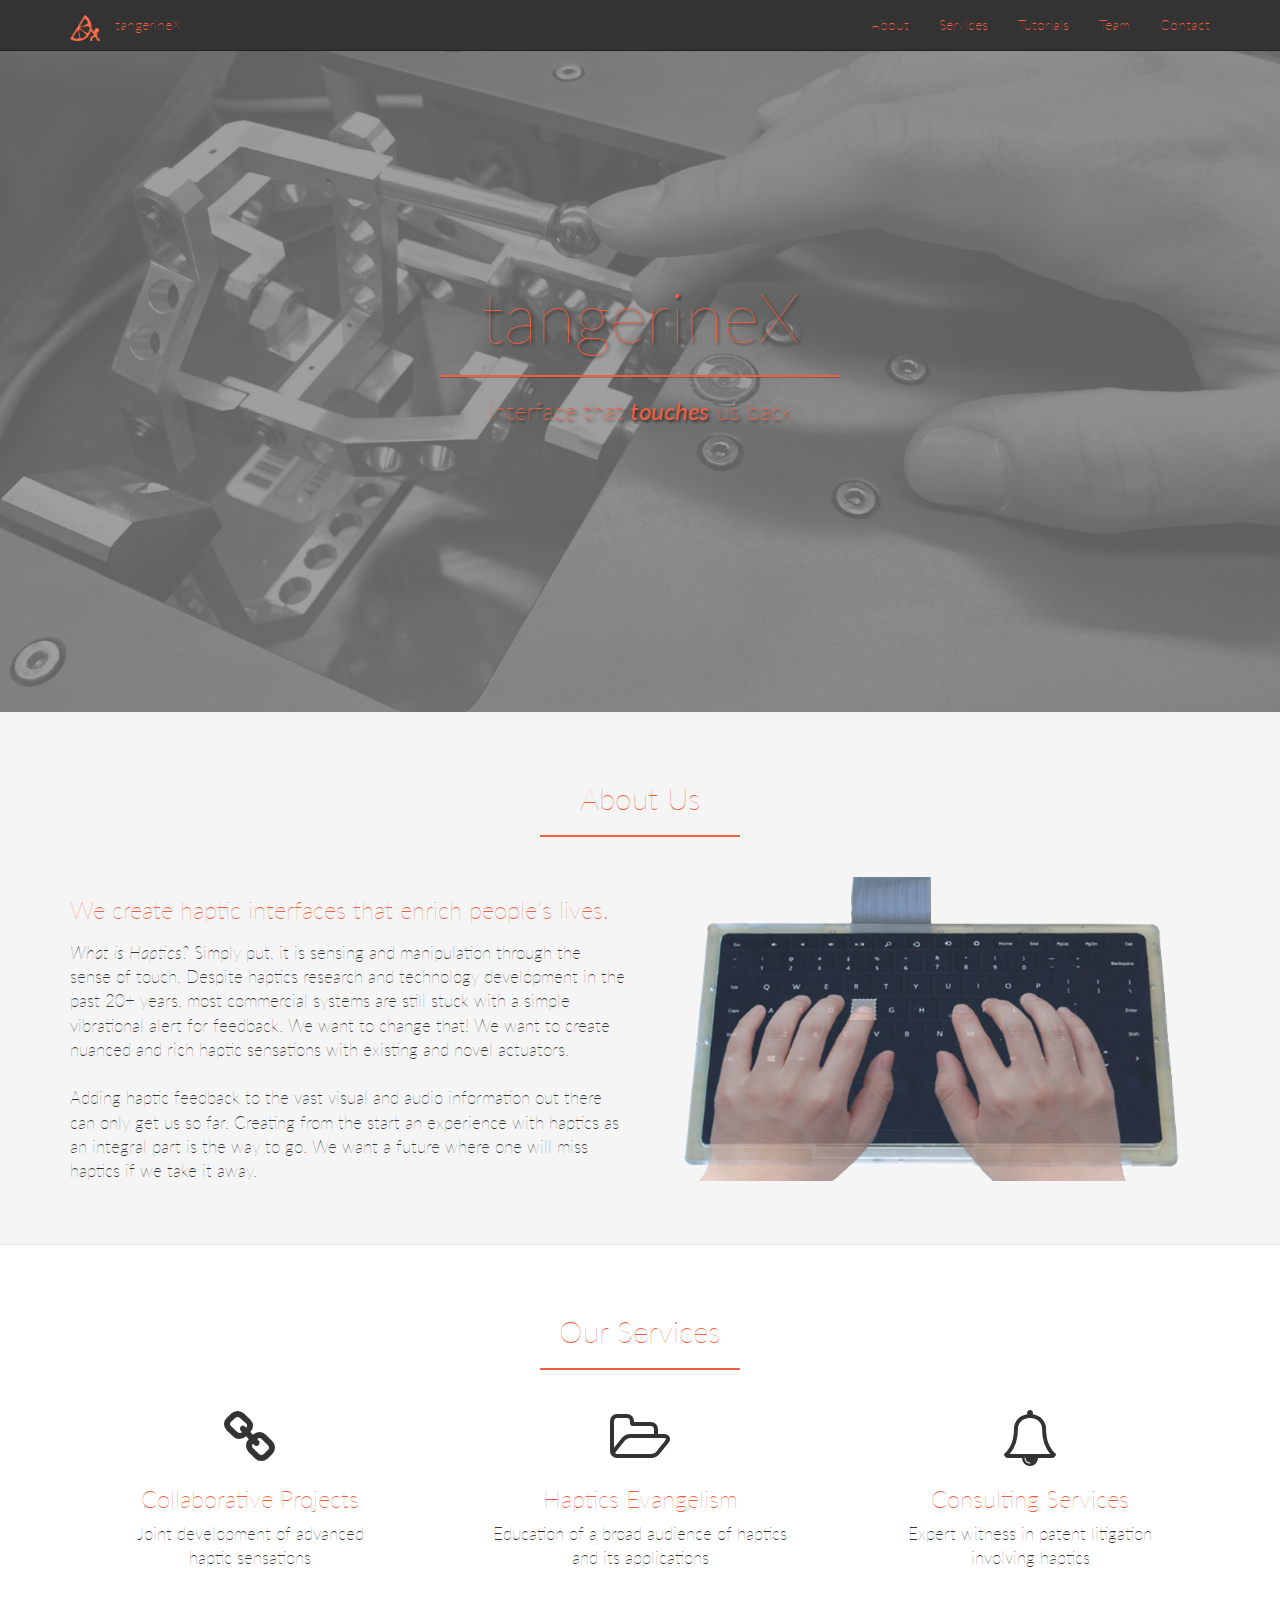
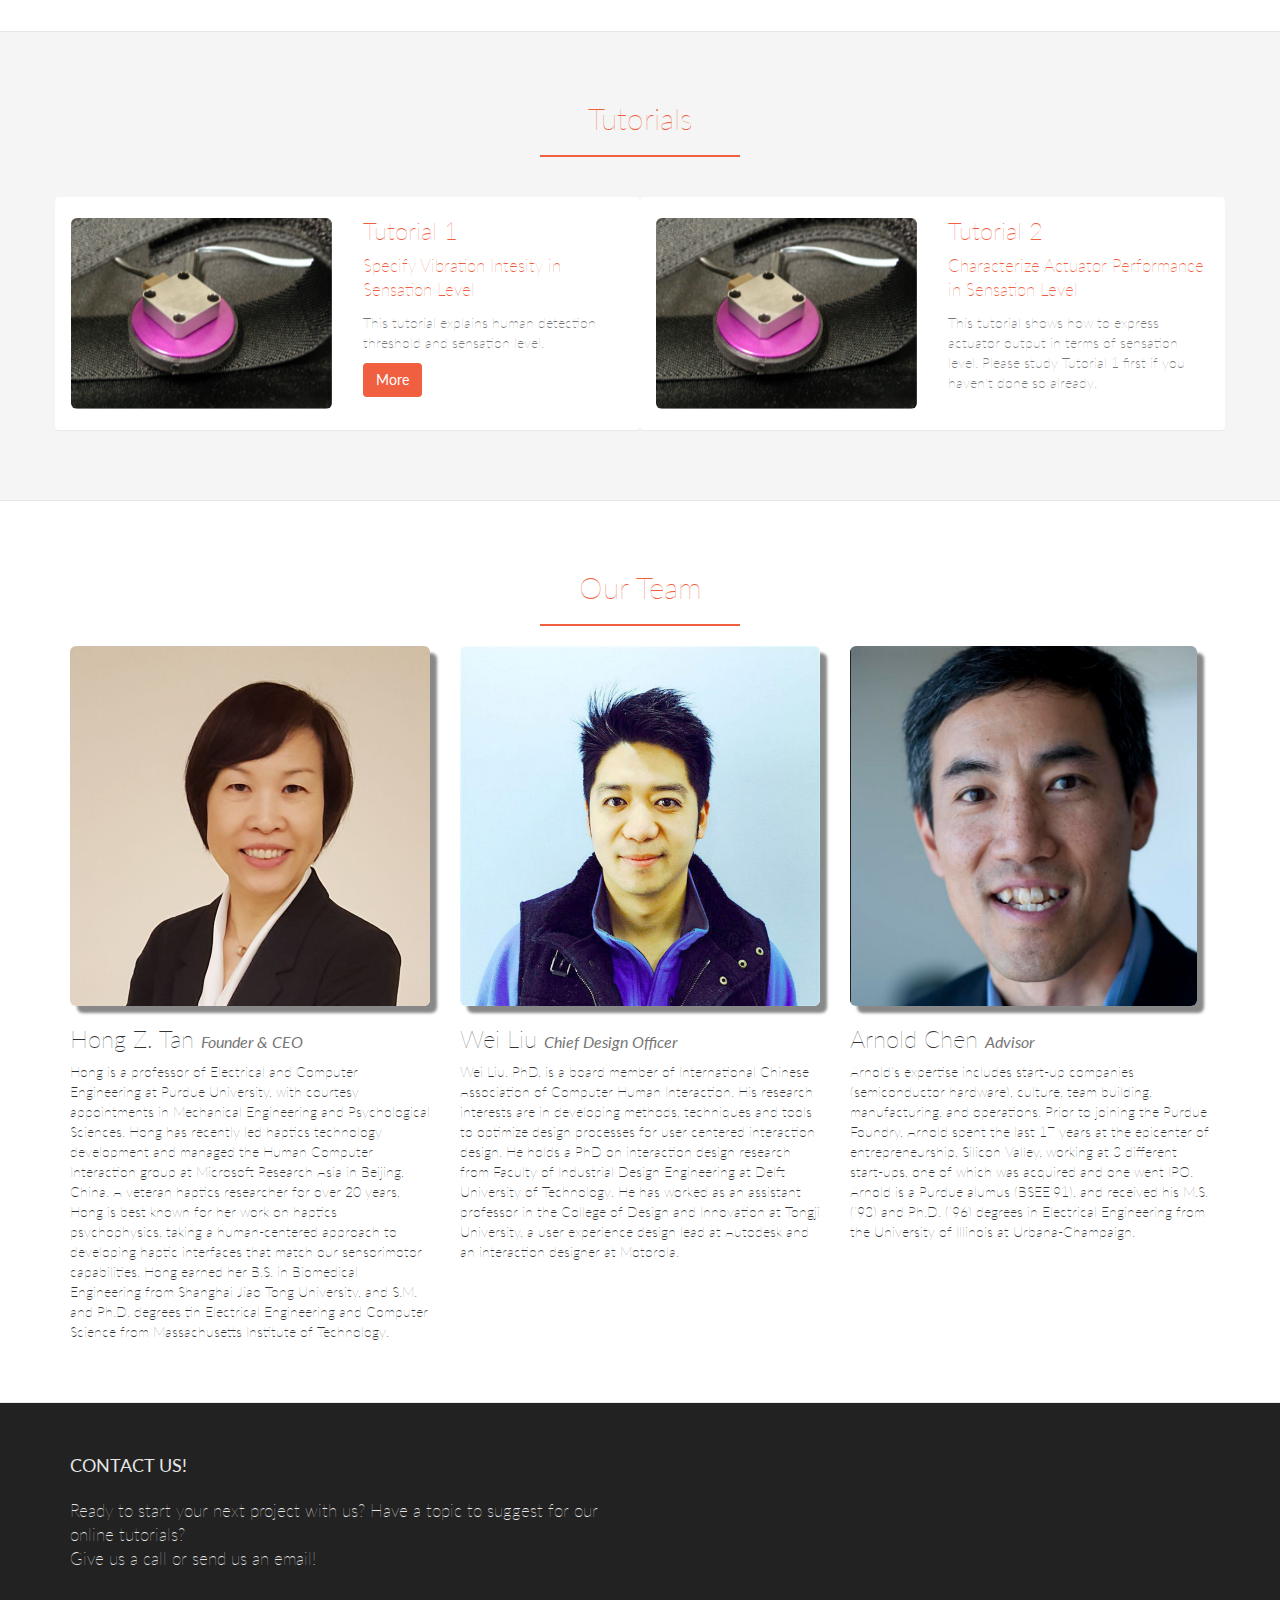
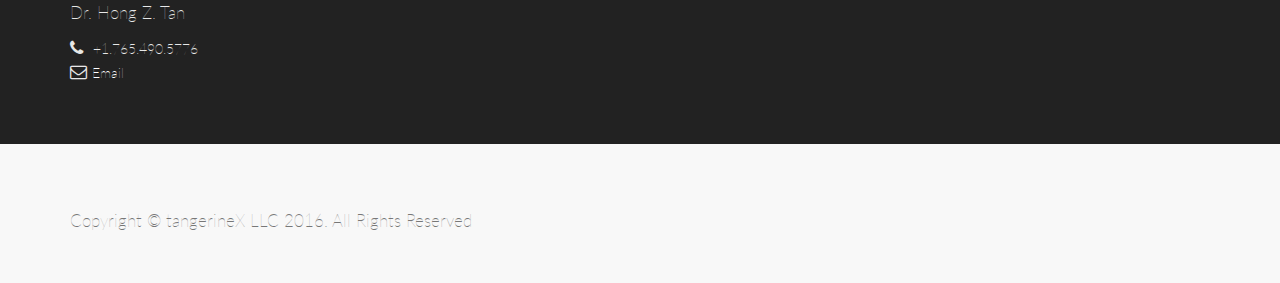
<file: index.html>
<!-- zhanghongtan@gmail.com -->
<!-- 1. git add 2. git commit -m "" 3. git pull --rebase 4. git push -->
<!DOCTYPE html>
<html lang="en">

<head>

    <meta charset="utf-8">
    <meta http-equiv="X-UA-Compatible" content="IE=edge">
    <meta name="viewport" content="width=device-width, initial-scale=1">
    <meta name="description" content="">
    <meta name="author" content="">

    <title>tangerineX | Haptics Technology</title>

    <!-- Bootstrap Core CSS -->
    <link href="css/bootstrap.min.css" rel="stylesheet">

    <!-- Custom CSS -->
    <link href="css/landing-page.css" rel="stylesheet">


    <!-- Custom Fonts -->
    <link href="http://maxcdn.bootstrapcdn.com/font-awesome/4.1.0/css/font-awesome.min.css" rel="stylesheet" type="text/css">
    <link href="https://fonts.googleapis.com/css?family=Lato:300,400,700,300italic,400italic,700italic" rel="stylesheet" type="text/css">

    <!-- HTML5 Shim and Respond.js IE8 support of HTML5 elements and media queries -->
    <!-- WARNING: Respond.js doesn't work if you view the page via file:// -->
    <!--[if lt IE 9]>
        <script src="https://oss.maxcdn.com/libs/html5shiv/3.7.0/html5shiv.js"></script>
        <script src="https://oss.maxcdn.com/libs/respond.js/1.4.2/respond.min.js"></script>
    <![endif]-->

</head>

<body data-spy="scroll" data-target=".navbar" data-offset="50">

    <!-- Navigation -->
    <nav class="navbar navbar-default navbar-fixed-top topnav" role="navigation">
        <div class="container topnav">
            <!-- Brand and toggle get grouped for better mobile display -->
            <div class="navbar-header">
                <button type="button" class="navbar-toggle" data-toggle="collapse" data-target="#bs-example-navbar-collapse-1">
                    <span class="sr-only">Toggle navigation</span>
                    <span class="icon-bar"></span>
                    <span class="icon-bar"></span>
                    <span class="icon-bar"></span>
                </button>

                <a class="navbar-brand topnav" href="#"><img class="img-responsive" src="img/tangerineX-logo.final02.png" width="30" height="30" style="vertical-align:middle;"></img><!-- <span class="glyphicon glyphicon-apple"></span> -->
                <div style="vertical-align:middle; display:inline;"></div></a>
		
		<a class="navbar-brand topnav" href="index.html">tangerineX</a>
            </div>
            <!-- Collect the nav links, forms, and other content for toggling -->
            <div class="collapse navbar-collapse" id="bs-example-navbar-collapse-1">
                <ul class="nav navbar-nav navbar-right">
                    <li>
                        <a href="#about">About</a>
                    </li>
                    <li>
                        <a href="#services">Services</a>
                    </li>
                    <li>
                        <a href="#tutorials">Tutorials</a>
                    </li>
                    <!--
                    <li class="dropdown">
                        <a href="#" class="dropdown-toggle" data-toggle="dropdown">Portfolio <b class="caret"></b></a>
                        <ul class="dropdown-menu">
                            <li>
                                <a href="portfolio-1-col.html">1 Column Portfolio</a>
                            </li>
                            <li>
                                <a href="portfolio-2-col.html">2 Column Portfolio</a>
                            </li>
                            <li>
                                <a href="portfolio-3-col.html">3 Column Portfolio</a>
                            </li>
                            <li>
                                <a href="portfolio-4-col.html">4 Column Portfolio</a>
                            </li>
                            <li>
                                <a href="portfolio-item.html">Single Portfolio Item</a>
                            </li>
                        </ul>
                    </li>
                  -->
                    <li>
                        <a href="#teamsect">Team</a>
                    </li>
                    <li>
                        <a href="#contactsect">Contact</a>
                    </li>
                </ul>
            </div>
            <!-- /.navbar-collapse -->
        </div>
        <!-- /.container -->
    </nav>


    <!-- Header -->

    <div class="intro-header">
        <div class="container">

            <div class="row">
                <div class="col-lg-12">
                    <div class="intro-message">
                        <h1>tangerineX</h1>
                        <hr class="intro-divider">
                        <h3>interface that <em id="heavy">touches</em> us back</h3>

                        <!--
                        <ul class="list-inline intro-social-buttons">
                            <li>
                                <a href="https://twitter.com/SBootstrap" class="btn btn-default btn-lg"><i class="fa fa-twitter fa-fw"></i> <span class="network-name">Twitter</span></a>
                            </li>
                            <li>
                                <a href="https://github.com/IronSummitMedia/startbootstrap" class="btn btn-default btn-lg"><i class="fa fa-github fa-fw"></i> <span class="network-name">Github</span></a>
                            </li>
                            <li>
                                <a href="#" class="btn btn-default btn-lg"><i class="fa fa-linkedin fa-fw"></i> <span class="network-name">Linkedin</span></a>
                            </li>
                        </ul>
                      -->
                    </div>
                </div>
            </div>

        </div>
        <!-- /.container -->

    </div>
    <!-- /.intro-header -->

    <!-- Page Content -->

    <!-- ********************** ABOUT ****************** -->

  <a name="about"></a>
    <div class="content-section-a" id="about">
      <div class="container">
          <div class="row">
              <div class="col-lg-12 text-center">
                  <h2 class="section-heading">About Us</h2>
                  <hr class="section-heading-spacer-center">
                  <div class="clearfix"></div>
                  <p class="lead"></p>
              </div>
          </div>
      </div>
        <div class="container">
            <div class="row">
                <div class="col-md-6 col-md-6">
                    <h3 class="section-heading">We create haptic interfaces that enrich people’s lives.</h3>
                    <p><em>What is Haptics?</em> Simply put, it is sensing and manipulation through the sense of touch. Despite haptics research and technology development in the past 20+ years, most commercial systems are still stuck with a simple vibrational alert for feedback. We want to change that! We want to create nuanced and rich haptic sensations with existing and novel actuators.
                    <br> <br>
                    Adding haptic feedback to the vast visual and audio information out there can only get us so far. Creating from the start an experience with haptics as an integral part is the way to go. We want a future where one will miss haptics if we take it away.</p></p>
                </div>
                <div class="col-md-6 col-md-6">

                    <img class="img-responsive" src="img/headertransparent.jpg"  alt="Keyboard">
                </div>
            </div>

        </div>
        <!-- /.container -->

    </div>
    <!-- /.content-section-a -->

    <!-- ********************** SERVICES ****************** -->

    <a name="services"></a>
    <div class="content-section-b" id="services">

        <div class="container">
            <div class="row">
                <div class="col-lg-12 text-center">
                    <h2 class="section-heading">Our Services</h2>
                    <hr class="section-heading-spacer-center">
                    <div class="clearfix"></div>
                    <p class="lead"></p>
                </div>
            </div>
        </div>
        <!-- End container -->
        <div class="container">
            <div class="row">

                <div class="col-sm-4 col-lg-4 text-center">
                    <div>
                        <i class="fa fa-4x fa-chain"></i>
                        <h3 class="orange">Collaborative Projects</h3>
                        <p> Joint development of advanced<br>haptic sensations</p>
                    </div>
                </div>
                <div class="col-sm-4 col-lg-4 text-center">
                    <div>
                        <i class="fa fa-4x fa-folder-open-o"></i>
                        <h3 class="orange">Haptics Evangelism</h3>
                        <p>Education of a broad audience of haptics<br>and its applications</p>
                    </div>
                </div>
                <div class="col-sm-4 col-lg-4 text-center">
                    <div>
                        <i class="fa fa-4x fa-bell-o"></i>
                        <h3 class="orange">Consulting Services</h3>
                        <p>Expert witness in patent litigation<br>involving haptics</p>
                    </div>
                </div>
            </div>
        </div>
        <!-- /.container -->

    </div>
    <!-- /.content-section-b -->

    <!-- ********************** TUTORIALS ****************** -->

    <a name="tutorials"></a>
    <div class="content-section-a" id="tutorials">
      <div class="container">
          <div class="row">
              <div class="col-lg-12 text-center">
                  <h2 class="section-heading">Tutorials</h2>
                  <hr class="section-heading-spacer-center">
                  <div class="clearfix"></div>
                  <p class="lead"></p>
              </div>
          </div>
      </div>
        <div class="container">
            <div class="row">

                <!-- Tutorial 1 -->
                <div class="col-lg-6">
                  <div class="row panel">
                    <div class="col-xs-6">
                        <br>
                        <img class="img-rounded img-responsive" src=tutorials/1/1-nolabel.jpg alt="Accelerometer">
                        <br>
                    </div>
                    <div class="col-xs-6">
                      <h3 class="orange">Tutorial 1</h3>
                      <p class="orange">Specify Vibration Intesity in Sensation Level</p>
                      <p class="text-muted smaller">This tutorial explains human detection threshold and sensation level.</p>
                      <a href="sensation_level.html" class="btn btn-orange">More</a>
                    </div>
                  </div>
                </div>
                  <!-- Tutorial 2 -->
                  <div class="col-lg-6">
                    <div class="row panel">
                      <div class="col-xs-6">
                          <br>
                          <img class="img-rounded img-responsive" src=tutorials/1/1-nolabel.jpg alt="Accelerometer">
                          <br>
                      </div>
                      <div class="col-xs-6">
                        <h3 class="orange">Tutorial 2</h3>
                        <p class="orange">Characterize Actuator Performance in Sensation Level</p>
			<p class="text-muted smaller">This tutorial shows how to express actuator output in terms of 
				sensation level. Please study Tutorial 1 first if you haven't done so already.</p>
                        <!-- <a href="actuator_sl.html" class="btn btn-orange"></a> -->
                      </div>
                    </div>
                  </div>


            </div>
        </div>
        <!-- /.container -->

    </div>
    <!-- /.content-section-a -->

    <!-- ********************** TEAM ****************** -->

    <a name="team"></a>
    <div class="content-section-b" id="teamsect">

        <div class="container">
            <div class="row">
                <div class="col-lg-12 text-center">
                    <h2 class="section-heading">Our Team</h2>
                    <hr class="section-heading-spacer-center">
                </div>
            </div>
        </div>
        <div class="container">
          <div class="row">
            <div class="col-lg-4 text-left">
              <img class="img-responsive img-rounded" src="img/HongTanSquare.jpg" alt="Hong Tan" height="150px">
              <h3>Hong Z. Tan <em class="text-muted small">Founder & CEO</em></h3>
              <p class="smaller"> Hong is a professor of Electrical and Computer Engineering at Purdue University, with courtesy appointments in Mechanical Engineering and Psychological Sciences. Hong has recently led haptics technology development and managed the Human Computer Interaction group at Microsoft Research Asia in Beijing, China. A veteran haptics researcher for over 20 years, Hong is best known for her work on haptics psychophysics, taking a human-centered approach to developing haptic interfaces that match our sensorimotor capabilities. Hong earned her B.S. in Biomedical Engineering from Shanghai Jiao Tong University, and S.M. and Ph.D. degrees  tin Electrical Engineering and Computer Science from Massachusetts Institute of Technology.</p>
            </div>
	    <div class="col-lg-4 text-left">
              <img class="img-responsive img-rounded" src="img/WeiLiu.jpg" alt="Wei Liu" height="150px">
              <h3>Wei Liu <em class="text-muted small">Chief Design Officer</em></h3>
              <p class="smaller"> Wei Liu, PhD, is a board member of International Chinese Association of Computer Human Interaction. His research interests are in developing methods, techniques and tools to optimize design processes for user centered interaction design. He holds a PhD on interaction design research from Faculty of Industrial Design Engineering at Delft University of Technology. He has worked as an assistant professor in the College of Design and Innovation at Tongji University, a user experience design lead at Autodesk and an interaction designer at Motorola. </p>
            </div>
            <div class="col-lg-4 text-left">
              <img class="img-responsive img-rounded" src="img/ArnoldChen.jpg" alt="Arnold Chen">
              <h3>Arnold Chen <em class="text-muted small">Advisor</em></h3>
              <p class="smaller"> Arnold’s expertise includes start-up companies (semiconductor hardware),
              culture, team building, manufacturing, and operations. Prior to joining the
              Purdue Foundry, Arnold spent the last 17 years at the epicenter of entrepreneurship,
              Silicon Valley, working at 3 different start-ups, one of which was acquired and
              one went IPO. Arnold is a Purdue alumus (BSEE’91), and received his M.S. (’93) and
              Ph.D. (’96) degrees in Electrical Engineering from the University of Illinois at
              Urbana-Champaign. </p>
            </div>
          </div>
        </div>
    </div>



      <!-- ********************** CONTACT ****************** -->

    <!-- /.content-section-b -->

	<a name="contact"></a>
  <div class="content-section-a" id="contactsect">
   <!--
    <div class="banner">

        <div class="container">

            <div class="row">
                <div class="col-lg-6">
                    <h2>Connect to Start Bootstrap:</h2>
                </div>
                <div class="col-lg-6">
                    <ul class="list-inline banner-social-buttons">
                        <li>
                            <a href="https://twitter.com/SBootstrap" class="btn btn-default btn-lg"><i class="fa fa-twitter fa-fw"></i> <span class="network-name">Twitter</span></a>
                        </li>
                        <li>
                            <a href="https://github.com/IronSummitMedia/startbootstrap" class="btn btn-default btn-lg"><i class="fa fa-github fa-fw"></i> <span class="network-name">Github</span></a>
                        </li>
                        <li>
                            <a href="#" class="btn btn-default btn-lg"><i class="fa fa-linkedin fa-fw"></i> <span class="network-name">Linkedin</span></a>
                        </li>
                    </ul>
                </div>
            </div>

        </div>


    </div>
    -->

    <div class="container">
			<div class="row">
				<div class="col-lg-6">
					<p class="lead">CONTACT US!</p>
					<p>Ready to start your next project with us? Have a topic to suggest for our online tutorials?
            <br> Give us a call or send us an email!</p>
					<br>
						<p>Dr. Hong Z. Tan</p>
					<p>
            <i class="fa fa-phone fa-1x sr-contact"></i> <small>+1.765.490.5776</small>
						<br/>
						<i class="fa fa-envelope-o fa-1x sr-contact"></i><a class="white" href="mailto:zhanghongtan@gmail.com"><small>Email</small></a>
					</p>

				</div>

        <!--

				<div class="col-lg-6">
					<form role="form" action="emailscript.py" method="get">
					  <div class="form-group">
					    <label for="exampleInputName1">Your Name</label>
					    <input type="email" class="form-control" id="exampleInputEmail1" placeholder="Enter name">
					    <label for="exampleInputEmail1">Email address</label>
					    <input type="email" class="form-control" id="exampleInputEmail1" placeholder="Enter email">
					    <label for="exampleInputText1">Message</label>
					    <textarea class="form-control" rows="3"></textarea>
					  </div>
					  <button type="submit" class="btn btn-default">Submit</button>
					</form>
				</div>

      -->

			</div> <!--/row -->
		</div><!-- /container -->
  </div><!--/content section a -->



    <!-- Footer -->
    <footer>
        <div class="container">
            <div class="row">
                <div class="col-lg-12">
                  <!--
                    <ul class="list-inline">
                        <li>
                            <a href="#">Home</a>
                        </li>
                        <li class="footer-menu-divider">&sdot;</li>
                        <li>
                            <a href="#about">About</a>
                        </li>
                        <li class="footer-menu-divider">&sdot;</li>
                        <li>
                            <a href="#services">Services</a>
                        </li>
                        <li class="footer-menu-divider">&sdot;</li>
                        <li>
                            <a href="#contact">Contact</a>
                        </li>
                    </ul>
                  -->
                    <p class="copyright text-muted">Copyright &copy; tangerineX LLC 2016. All Rights Reserved</p>
                </div>
            </div>
        </div>
    </footer>

    <!-- jQuery -->
    <script src="js/jquery.js"></script>

    <!-- Bootstrap Core JavaScript -->
    <script src="js/bootstrap.min.js"></script>

</body>

</html>
</file>
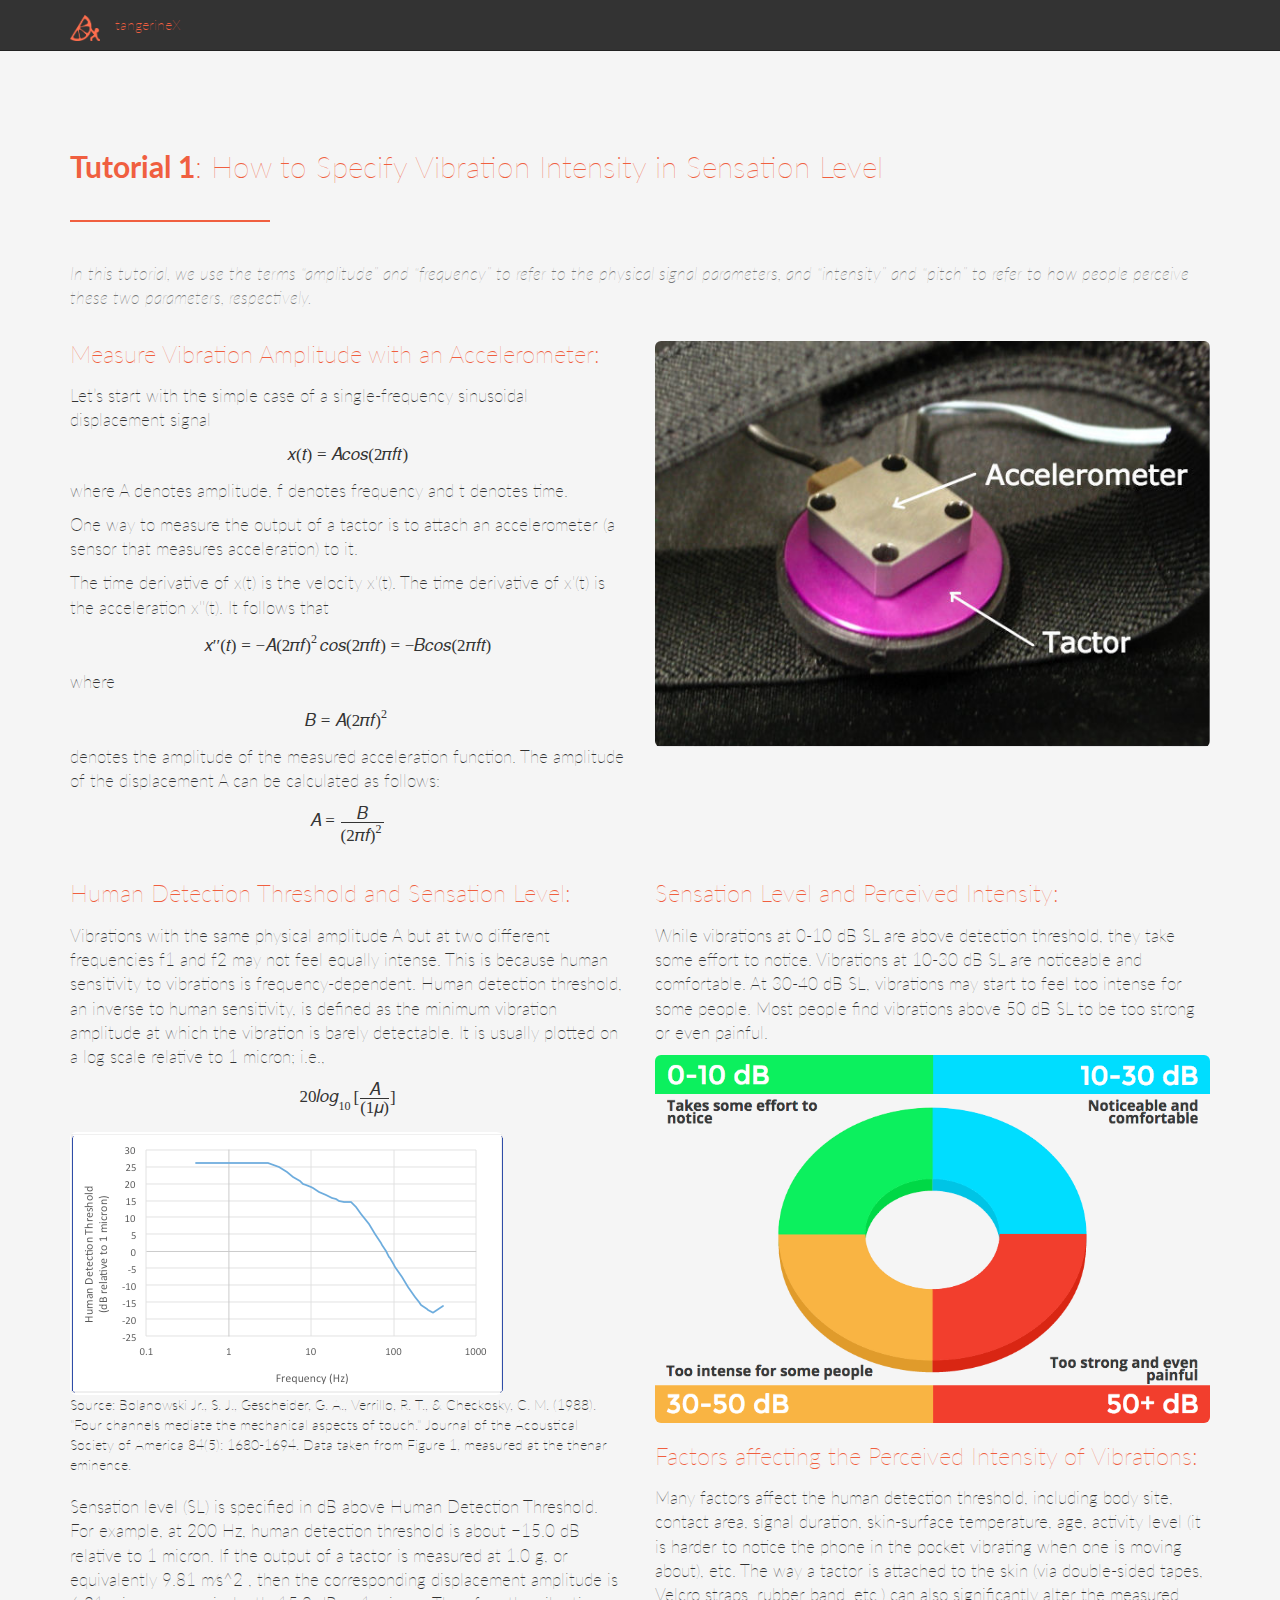
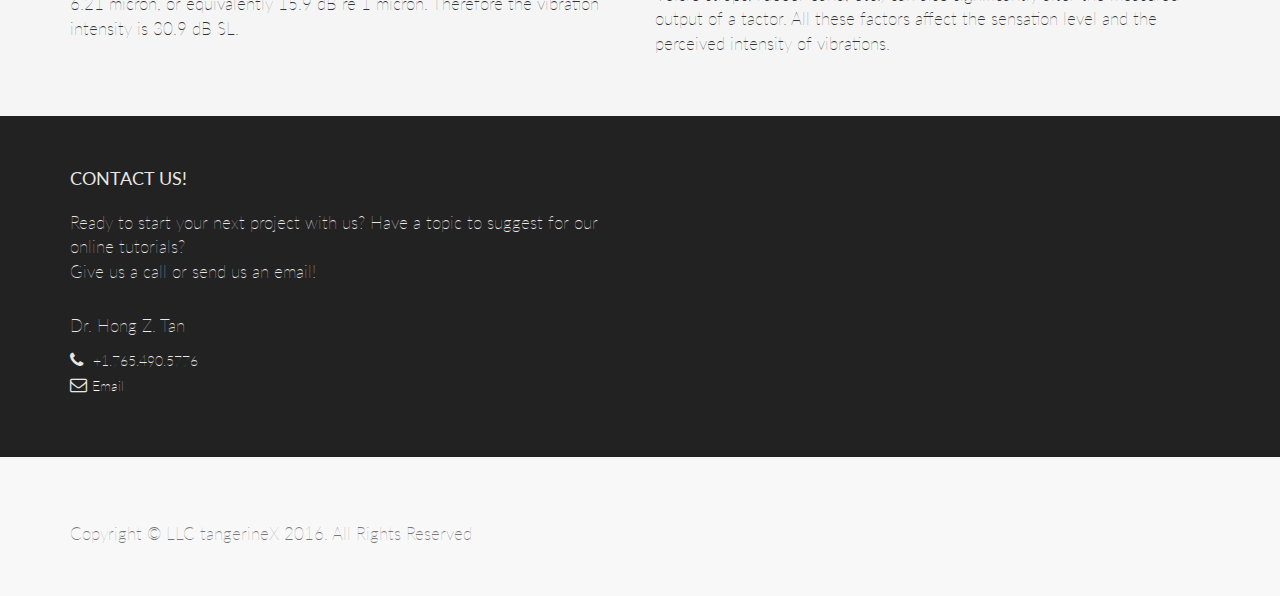
<file: actuator_sl.html>
<!-- Math link: http://mathscribe.com/author/jqmath.html -->
<!-- Infograph link: https://infograph.venngage.com/infograph/view/fb285940-4aa9-4b5d-b1c3-28a72c59a469 -->
<!DOCTYPE html>
<html lang="en" xmlns:m="http://www.w3.org/1998/Math/MathML">

<head>

    <meta charset="utf-8">
    <meta http-equiv="X-UA-Compatible" content="IE=edge">
    <meta name="viewport" content="width=device-width, initial-scale=1">
    <meta name="description" content="">
    <meta name="author" content="">

    <!-- Math stuff -->
    <link rel="stylesheet" href="http://fonts.googleapis.com/css?family=UnifrakturMaguntia">
    <link rel="stylesheet" href="mathscribe/jqmath-0.4.3.css">

    <script src="mathscribe/jquery-1.4.3.min.js"></script>
    <script src="mathscribe/jqmath-etc-0.4.5.min.js" charset="utf-8"></script>
    <!-- End Math stuff -->

    <title>tangerineX | Haptics Technology</title>

    <!-- Bootstrap Core CSS -->
    <link href="css/bootstrap.min.css" rel="stylesheet">

    <!-- Custom CSS -->
    <link href="css/landing-page.css" rel="stylesheet">


    <!-- Custom Fonts -->
    <link href="http://maxcdn.bootstrapcdn.com/font-awesome/4.1.0/css/font-awesome.min.css" rel="stylesheet" type="text/css">
    <link href="https://fonts.googleapis.com/css?family=Lato:300,400,700,300italic,400italic,700italic" rel="stylesheet" type="text/css">

    <!-- HTML5 Shim and Respond.js IE8 support of HTML5 elements and media queries -->
    <!-- WARNING: Respond.js doesn't work if you view the page via file:// -->
    <!--[if lt IE 9]>
        <script src="https://oss.maxcdn.com/libs/html5shiv/3.7.0/html5shiv.js"></script>
        <script src="https://oss.maxcdn.com/libs/respond.js/1.4.2/respond.min.js"></script>
    <![endif]-->


</head>

<body data-spy="scroll" data-target=".navbar">

    <!-- Navigation -->
    <nav class="navbar navbar-default navbar-fixed-top topnav" role="navigation">
        <div class="container topnav">
            <!-- Brand and toggle get grouped for better mobile display -->
            <div class="navbar-header">
              <!--
                <button type="button" class="navbar-toggle" data-toggle="collapse" data-target="#bs-example-navbar-collapse-1">
                    <span class="sr-only">Toggle navigation</span>
                    <span class="icon-bar"></span>
                    <span class="icon-bar"></span>
                    <span class="icon-bar"></span>
                </button> -->
                
                <a class="navbar-brand topnav" href="#"><img class="img-responsive" src="img/tangerineX-logo.final02.png" width="30" height="30" style="vertical-align:middle;"></img><!-- <span class="glyphicon glyphicon-apple"></span> -->
                <div style="vertical-align:middle; display:inline;"></div></a>

                <a class="navbar-brand topnav" href="index.html">tangerineX</a>
            </div>
            <!-- Collect the nav links, forms, and other content for toggling -->


        </div>
        <!-- /.container -->
    </nav>


    <!-- Page Content -->

    <!-- ********************** TUTORIAL ****************** -->

  <a name="tutorials"></a>
    <div class="content-section-a" id="tutorials">
      <br><br><br><br>
      <div class="container">
          <div class="row">
              <div class="col-lg-12 text-left">
                  <h2 class="section-heading"><b>Tutorial 1</b>: How to Specify Vibration Intensity in Sensation Level</h2>
                  <hr class="section-heading-spacer-left">
                  <div class="clearfix"></div>
                  <p class="lead"></p>
              </div>
          </div>
      </div>
        <div class="container">
          <p class="text-muted"><em>In this tutorial, we use the terms “amplitude” and “frequency” to refer to the physical signal parameters, and “intensity” and “pitch” to refer to how people perceive these two parameters, respectively.</em></p>
            <div class="row">
                <div class="col-md-6 col-md-6">
                    <h3 class="section-heading">Measure Vibration Amplitude with an Accelerometer:</h3>
                    <p> Let’s start with the simple case of a single-frequency sinusoidal displacement signal </p>
                    <p class="math">
                      $$x(t)=Acos(2πft)$$
                    </p>
                    <p> where A denotes amplitude, f denotes frequency and t denotes time.</p>
                    <p>One way to measure the output of a tactor is to attach an accelerometer (a sensor that measures acceleration) to it.</p>
                    <p>The time derivative of x(t) is the velocity x'(t). The time derivative of x'(t) is the acceleration x''(t). It follows that</p>
                    <p class="math">$$x''(t)= -A(2πf)^2 cos(2πft)=-Bcos(2πft)$$</p>
                    <p>where </p><p class="math">$$B=A(2πf)^2$$</p> <p>denotes the amplitude of the measured acceleration function. The amplitude of the displacement A can be calculated as follows:</p>
                    <p class="math">$$A=B/(2πf)^2$$</p>
                </div>
                <div class="col-md-6 col-md-6">
                  <br>
                    <img class="img-responsive img-rounded" src="tutorials/1/1.jpg"  alt="Accelerometer">
                </div>
            </div>
            <div class="row">
              <div class="col-md-6 col-md-6">
                <h3 class="section-heading">Human Detection Threshold and Sensation Level:</h3>
                <p>Vibrations with the same physical amplitude A but at two different frequencies f1 and f2 may not feel equally intense. This is because human sensitivity to vibrations is frequency-dependent. Human detection threshold, an inverse to human sensitivity, is defined as the minimum vibration amplitude at which the vibration is barely detectable. It is usually plotted on a log scale relative to 1 micron; i.e., </p>
                <p class="math">$$20log_10 [A/(1μ)]$$</p>
                <img class="img-responsive img-rounded" src="tutorials/1/graph.jpg"  alt="Graph">
                <figcaption>Source: Bolanowski Jr., S. J., Gescheider, G. A., Verrillo, R. T., & Checkosky, C. M. (1988). "Four channels mediate the mechanical aspects of touch." Journal of the Acoustical Society of America 84(5): 1680-1694. Data taken from Figure 1, measured at the thenar eminence.</figcaption>
                <br>
                <p>Sensation level (SL) is specified in dB above Human Detection Threshold. For example, at 200 Hz, human detection threshold is about −15.0 dB relative to 1 micron. If the output of a tactor is measured at 1.0 g, or equivalently 9.81 m⁄s^2 , then the corresponding displacement amplitude is 6.21 micron, or equivalently 15.9 dB re 1 micron. Therefore the vibration intensity is 30.9 dB SL.</p>
              </div>
              <div class="col-md-6 col-md-6">
                <h3 class="section-heading">Sensation Level and Perceived Intensity:</h3>
                <p>While vibrations at 0-10 dB SL are above detection threshold, they take some effort to notice. Vibrations at 10-30 dB SL are noticeable and comfortable. At 30-40 dB SL, vibrations may start to feel too intense for some people. Most people find vibrations above 50 dB SL to be too strong or even painful.</p>
                <img class="img-responsive img-rounded" src="tutorials/1/infograph.jpg"  alt="infograph">
                <h3 class="section-heading">Factors affecting the Perceived Intensity of Vibrations:</h3>
                <p>Many factors affect the human detection threshold, including body site, contact area, signal duration, skin-surface temperature, age, activity level (it is harder to notice the phone in the pocket vibrating when one is moving about), etc. The way a tactor is attached to the skin (via double-sided tapes, Velcro straps, rubber band, etc.) can also significantly alter the measured output of a tactor. All these factors affect the sensation level and the perceived intensity of vibrations.</p>
              </div>
            </div>

        </div>
        <!-- /.container -->

    </div>
    <!-- /.content-section-a -->



    <!-- ********************** CONTACT ****************** -->

  <!-- /.content-section-b -->

<a name="contact"></a>
<div class="content-section-a" id="contactsect">
 <!--
  <div class="banner">

      <div class="container">

          <div class="row">
              <div class="col-lg-6">
                  <h2>Connect to Start Bootstrap:</h2>
              </div>
              <div class="col-lg-6">
                  <ul class="list-inline banner-social-buttons">
                      <li>
                          <a href="https://twitter.com/SBootstrap" class="btn btn-default btn-lg"><i class="fa fa-twitter fa-fw"></i> <span class="network-name">Twitter</span></a>
                      </li>
                      <li>
                          <a href="https://github.com/IronSummitMedia/startbootstrap" class="btn btn-default btn-lg"><i class="fa fa-github fa-fw"></i> <span class="network-name">Github</span></a>
                      </li>
                      <li>
                          <a href="#" class="btn btn-default btn-lg"><i class="fa fa-linkedin fa-fw"></i> <span class="network-name">Linkedin</span></a>
                      </li>
                  </ul>
              </div>
          </div>

      </div>


  </div>
  -->

  <div class="container">
    <div class="row">
      <div class="col-lg-6">
        <p class="lead">CONTACT US!</p>
        <p>Ready to start your next project with us? Have a topic to suggest for our online tutorials?
          <br> Give us a call or send us an email!</p>
        <br>
          <p>Dr. Hong Z. Tan</p>
        <p>
          <i class="fa fa-phone fa-1x sr-contact"></i> <small>+1.765.490.5776</small>
          <br/>
          <i class="fa fa-envelope-o fa-1x sr-contact"></i><a class="white" href="mailto:zhanghongtan@gmail.com"><small>Email</small></a>
        </p>

      </div>

      <!--

      <div class="col-lg-6">
        <form role="form" action="emailscript.py" method="get">
          <div class="form-group">
            <label for="exampleInputName1">Your Name</label>
            <input type="email" class="form-control" id="exampleInputEmail1" placeholder="Enter name">
            <label for="exampleInputEmail1">Email address</label>
            <input type="email" class="form-control" id="exampleInputEmail1" placeholder="Enter email">
            <label for="exampleInputText1">Message</label>
            <textarea class="form-control" rows="3"></textarea>
          </div>
          <button type="submit" class="btn btn-default">Submit</button>
        </form>
      </div>

    -->

    </div> <!--/row -->
  </div><!-- /container -->
</div><!--/content section a -->



    <!-- Footer -->
    <footer>
        <div class="container">
            <div class="row">
                <div class="col-lg-12">
                  <!--
                    <ul class="list-inline">
                        <li>
                            <a href="#">Home</a>
                        </li>
                        <li class="footer-menu-divider">&sdot;</li>
                        <li>
                            <a href="#about">About</a>
                        </li>
                        <li class="footer-menu-divider">&sdot;</li>
                        <li>
                            <a href="#services">Services</a>
                        </li>
                        <li class="footer-menu-divider">&sdot;</li>
                        <li>
                            <a href="#contact">Contact</a>
                        </li>
                    </ul>
                  -->
                    <p class="copyright text-muted">Copyright &copy; LLC tangerineX 2016. All Rights Reserved</p>
                </div>
            </div>
        </div>
    </footer>

    <!-- jQuery -->
    <script src="js/jquery.js"></script>

    <!-- Bootstrap Core JavaScript -->
    <script src="js/bootstrap.min.js"></script>

</body>

</html>
</file>
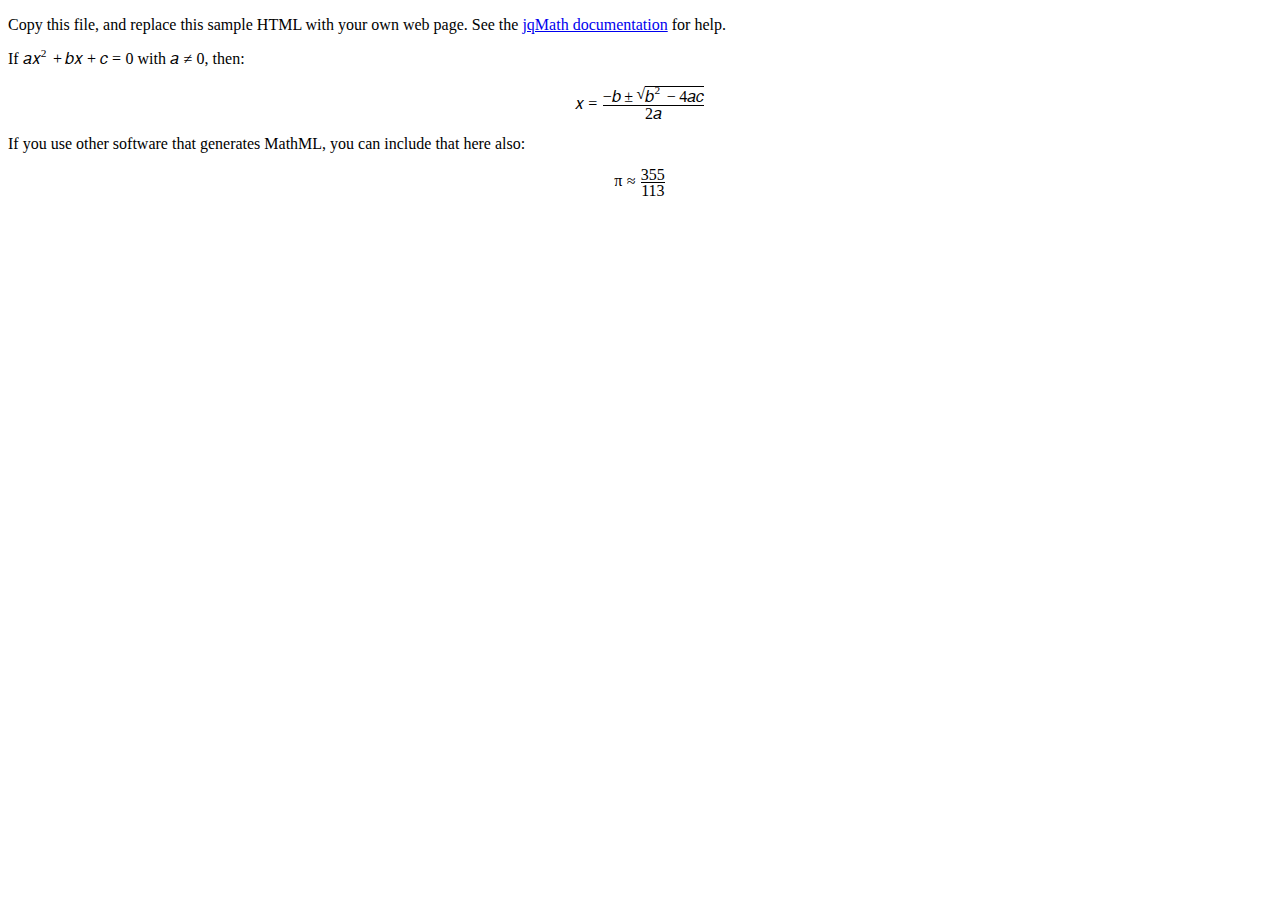
<file: mathscribe/COPY-ME.html>
<!DOCTYPE html>
<html lang="en" xmlns:m="http://www.w3.org/1998/Math/MathML">

<head>
	<meta charset="utf-8">
	
	<link rel="stylesheet" href="http://fonts.googleapis.com/css?family=UnifrakturMaguntia">
	<link rel="stylesheet" href="../mathscribe/jqmath-0.4.3.css">
	
	<script src="../mathscribe/jquery-1.4.3.min.js"></script>
	<script src="../mathscribe/jqmath-etc-0.4.5.min.js" charset="utf-8"></script>
	<!-- <script>M.MathPlayer = false; M.trustHtml = true;</script> -->

<!--
To use jqMath in an html file, use a text editor to copy the above lines to the beginning of
your file, remove any corresponding old tags, and save the file in UTF-8 format.

If you aren’t writing in English, change "en" above to the correct language code, especially if
your language allows a comma as a decimal mark (instead of a period).

If you don’t use Fraktur characters, you can remove the link on line 7, as this may speed up
download times slightly.

You may need to change each "../mathscribe" path above, depending on the directory structure
that you choose.

You can use a different version of jquery (1.0+) if you prefer.  We’ve just provided this one
for your convenience.

If you need to use the \html macro, then uncomment the M.MathPlayer and M.trustHtml line above.
But if you are going to parse untrusted user input using jqMath, even in a blog comment, you
must ensure that M.trustHtml is set back to false first.

The files jscurry-0.4.5.js, jscurry-0.4.5.min.js, and jqmath-0.4.4.js are provided just for your
information.  They are all included, and compressed, in jqmath-etc-0.4.5.min.js.
-->

	<title>@@@ Put your title here</title>
</head>
<body>

<p>Copy this file, and replace this sample HTML with your own web page.  See the
<a href="http://mathscribe.com/author/jqmath.html">jqMath documentation</a> for help.</p>

<p>If $ax^2+bx+c=0$ with $a≠0$, then:</p>
$$x={-b±√{b^2-4ac}}/{2a}$$

<p>If you use other software that generates MathML, you can include that here also:</p>
<math display="block">
  <mrow>
    <mi mathvariant="normal">&pi;</mi>
    <mo>≈</mo>
    <mfrac>
      <mn>355</mn>
      <mn>113</mn>
    </mfrac>
  </mrow>
</math>

</body>
</html>
</file>
<file: mathscribe/jqmath-0.4.3.css>
/* "fm" classes are mostly for imitating MathML in browsers without it; we try to roughly mimic
	Firefox's MathML layout, which seems better than http://www.w3.org/TR/mathml-for-css/ */

/* Cambria [Math]'s line height currently (2/11) is large in most non-Microsoft browsers: */
fmath, .fm-math		{ font-family: STIXGeneral, 'DejaVu Serif', 'DejaVu Sans',
						/* Cambria, 'Cambria Math', */ Times, 'Lucida Sans Unicode',
						OpenSymbol, 'Standard Symbols L', serif; line-height: 1.2 }
fmath mtext, .fm-math mtext
					{ line-height: normal }
fmath mo, .fm-mo, .ma-sans-serif, fmath mi[mathvariant*=sans-serif],
fmath mn[mathvariant*=sans-serif], fmath mtext[mathvariant*=sans-serif],
fmath ms[mathvariant*=sans-serif]
/* some (crossbrowsertesting/browsershots) IE7s require no line break before
	'Lucida Sans Unicode': */
{ font-family: STIXGeneral, 'DejaVu Sans', 'DejaVu Serif', /* Cambria, 'Cambria Math', */ 'Lucida Sans Unicode',
						'Arial Unicode MS', 'Lucida Grande', Times,
						OpenSymbol, 'Standard Symbols L', sans-serif }
.fm-mo-Luc	/* avoid extra space at character tops, especially when stretched */
{ font-family: STIXGeneral, 'DejaVu Sans', 'DejaVu Serif', /* Cambria, 'Cambria Math', */ 'Lucida Sans Unicode',
						'Lucida Grande', 'Arial Unicode MS', Times,
						OpenSymbol, 'Standard Symbols L', sans-serif }
* html fmath, * html .fm-math, * html fmath mo, * html .fm-mo, * html .IE6-LSU
					{ font-family: 'Lucida Sans Unicode' !important }	/* IE <=6 only */
mo.fm-radic			{ font-family: 'Lucida Sans Unicode', 'Lucida Grande',
						Verdana, sans-serif !important }
.ma-script, fmath mi[mathvariant*=script], fmath mo[mathvariant*=script],
fmath mn[mathvariant*=script], fmath mtext[mathvariant*=script], fmath ms[mathvariant*=script]
					{ font-family:
						'England Hand DB', 'Embassy BT', 'Amazone BT', 'Bank Script D',
						'URW Chancery L', 'Lucida Calligraphy', 'Apple Chancery',
						'Monotype Corsiva', Corsiva,
						'Vivaldi D', Gabriola, 'Segoe Script', cursive }
.ma-fraktur, fmath mi[mathvariant*=fraktur], fmath mo[mathvariant*=fraktur],
fmath mn[mathvariant*=fraktur], fmath mtext[mathvariant*=fraktur],
fmath ms[mathvariant*=fraktur]
					{ font-family: UnifrakturMaguntia, Impact, fantasy }
fmath mi[mathvariant*=monospace], fmath mo[mathvariant*=monospace],
fmath mn[mathvariant*=monospace], fmath mtext[mathvariant*=monospace],
fmath ms[mathvariant*=monospace]
					{ font-family: monospace }
/* .ma-double-struck currently ignored */

.fm-mi-length-1		{ font-style: italic }
fmath mi[mathvariant]	{ font-style: normal }

.ma-bold, fmath mi[mathvariant*=bold], fmath mo[mathvariant*=bold],
fmath mn[mathvariant*=bold], fmath mtext[mathvariant*=bold], fmath ms[mathvariant*=bold]
					{ font-weight: bold }
.ma-nonbold			{ font-weight: normal }
.ma-upright			{ font-style: normal !important }
.ma-italic, fmath mi[mathvariant*=italic], fmath mo[mathvariant*=italic],
fmath mn[mathvariant*=italic], fmath mtext[mathvariant*=italic], fmath ms[mathvariant*=italic]
					{ font-style: italic }

fmath.ma-block		{ display: block; text-align: center; text-indent: 0;
						page-break-inside: avoid }

/* note an operator might be 'mo' or "embellished": */
.fm-separator		{ padding: 0 0.56ex 0 0 }
.fm-infix-loose		{ padding: 0 0.56ex }	/* typically a relation */
.fm-infix			{ padding: 0 0.44ex }
.fm-prefix			{ padding: 0 0.33ex 0 0 }
.fm-postfix			{ padding: 0 0 0 0.33ex }
.fm-prefix-tight	{ padding: 0 0.11ex 0 0 }
.fm-postfix-tight	{ padding: 0 0 0 0.11ex }
.fm-quantifier		{ padding: 0 0.11ex 0 0.22ex }	/* to match MathML */
/* fences should have no padding */
.ma-non-marking		{ display: none }

.fm-large-op		{ font-size: 1.3em }
.fm-inline .fm-large-op	{ font-size: 1em }

fmath mrow			{ white-space: nowrap }

.fm-vert			{ display: inline-block; vertical-align: middle }

fmath table, fmath tbody, fmath tr, fmath td	/* reset to default(?) styles */
					{ border: 0 !important; padding: 0 !important; margin: 0 !important;
						outline: 0 !important }

fmath table			{ border-collapse: collapse !important; text-align: center !important;
						table-layout: auto !important; float: none !important }

.fm-frac			{ padding: 0 1px !important }
td.fm-den-frac		{ border-top: solid thin !important }

.fm-root			{ font-size: 0.6em }
.fm-radicand		{ padding: 0 1px 0 0; border-top: solid; margin-top: 0.1em }

.fm-script			{ font-size: 0.71em }
.fm-script .fm-script .fm-script	{ font-size: 1em }

td.fm-underover-base	{ line-height: 1 !important }

td.fm-mtd			{ padding: 0.5ex 0.4em !important; vertical-align: baseline !important }

fmath mphantom		{ visibility: hidden }
fmath menclose, menclose.fm-menclose
					{ display: inline-block }
fmath menclose[notation=top], menclose.fm-menclose[notation=top]
					{ border-top: solid thin }
fmath menclose[notation=right], menclose.fm-menclose[notation=right]
					{ border-right: solid thin }
fmath menclose[notation=bottom], menclose.fm-menclose[notation=bottom]
					{ border-bottom: solid thin }
fmath menclose[notation=left], menclose.fm-menclose[notation=left]
					{ border-left: solid thin }
fmath menclose[notation=box], menclose.fm-menclose[notation=box]
					{ border: solid thin }
fmath none			{ display: none }	/* probably unnecessary */

mtd.middle, fmath td.middle	{ vertical-align: middle !important }

fmath table[columnalign=left], fmath tr[columnalign=left], fmath td[columnalign=left]
					{ text-align: left !important }
fmath table[columnalign=right], fmath tr[columnalign=right], fmath td[columnalign=right]
					{ text-align: right !important }
fmath td[rowalign=top]
					{ vertical-align: top !important }
fmath td[rowalign=bottom]
					{ vertical-align: bottom !important }
fmath td[rowalign=center]
					{ vertical-align: middle !important }

mtable.ma-join-align > mtr > mtd:first-child,
fmath span.ma-join-align > table > tbody > tr > td:first-child
					{ text-align: right; padding-right: 0 !important }
mtable.ma-join-align > mtr > mtd:first-child + mtd,
fmath span.ma-join-align > table > tbody > tr > td:first-child + td
					{ text-align: left; padding-left: 0 !important }
mtable.ma-join1-align > mtr > mtd:first-child,	/* e.g. for cases after a stretched { */
fmath span.ma-join1-align > table > tbody > tr > td:first-child
					{ text-align: left; padding-left: 0 !important }

mtable.ma-binom > mtr > mtd, fmath span.ma-binom > table > tbody > tr > td
					{ padding: 0 !important }
mtable.ma-binom > mtr:first-child > mtd,
fmath span.ma-binom > table > tbody > tr:first-child > td
					{ padding: 0 0 0.18em 0 !important }
</file>
<file: css/landing-page.css>
/*
 * Start Bootstrap - Landing Page (http://startbootstrap.com/)
 * Copyright 2013-2016 Start Bootstrap
 * Licensed under MIT (https://github.com/BlackrockDigital/startbootstrap/blob/gh-pages/LICENSE)
 */

body,
html {
    width: 100%;
    height: 100%;
}

p {
  font-size: 17px;
}
.smaller {
  font-size: 14.7px;
}
body,
h1,
h2,
h3,
h4,
h5,
h6 {
    font-family: "Lato", Helvetica Neue,Helvetica,Arial,sans-serif;
    font-weight: lighter;
}
#heavy {
    font-weight: bolder;
}
.orange {
    color: #f05f40;
}
.white {
  color: white;
}
.btn-orange {
  background-color: #f05f40;
  color: white;
}
#contactsect {
  background-color: #222;
  color: #e7e7e7;
}
#contactsect label {
  margin-top: 10px;
}
small {
  margin-left: 5px;
}
.smaller {
  font-size: 14px;
}

#teamsect img {
  box-shadow: 7px 7px 3px #888888;
  max-height: 360px;
}

.topnav {
    font-size: 14px; 
}

.lead {
    font-size: 18px;
    font-weight: 400;
}
.math {
  margin-top: 15px;
  margin-bottom: 15px;
  text-align: center;
  font-style: italic;
}


.intro-header {
    padding-top: 50px; /* If you're making other pages, make sure there is 50px of padding to make sure the navbar doesn't overlap content! */
    padding-bottom: 50px;
    text-align: center;
    color: #f05f40;
    /* color: #f8f8f8; */
    background: url(../img/header-orig-gray.jpg) center center;
    background-size: cover;
}

.intro-message {
    position: relative;
    padding-top: 20%;
    padding-bottom: 20%;
}

.intro-message > h1 {
    margin: 0;
    text-shadow: 2px 2px 3px rgba(0,0,0,0.6);
    font-size: 5em;
}

.intro-divider {
    width: 400px;
    border-top: 2px solid #f05f40;
    /* border-top: 1px solid #f8f8f8; */
    border-bottom: 1px solid rgba(0,0,0,0.2);
}

.intro-message > h3 {
    text-shadow: 2px 2px 3px rgba(0,0,0,0.6);
}

@media(max-width:767px) {
    .intro-message {
        padding-bottom: 15%;
    }

    .intro-message > h1 {
        font-size: 3em;
    }

    ul.intro-social-buttons > li {
        display: block;
        margin-bottom: 20px;
        padding: 0;
    }

    ul.intro-social-buttons > li:last-child {
        margin-bottom: 0;
    }

    .intro-divider {
        width: 100%;
    }
}

.network-name {
    text-transform: uppercase;
    font-size: 14px;
    font-weight: 400;
    letter-spacing: 2px;
}

.content-section-a {
    padding: 50px 0;

    background-color: #f5f5f5;
}

.content-section-b {
    padding: 50px 0;
    border-top: 1px solid #e7e7e7;
    border-bottom: 1px solid #e7e7e7; 
}

.section-heading {
    margin-bottom: 17px;
    color: #f05f40;
}

.section-heading-spacer-left {
    float: left;
    width: 200px;
    border-top: 2px solid #f05f40;
    /* border-top: 3px solid #e7e7e7;  */
}
.section-heading-spacer-center {
    float: center;
    width: 200px;
    border-top: 2px solid #f05f40;
    /* border-top: 3px solid #e7e7e7;  */
}


.banner {
    padding: 100px 0;
    color: #f8f8f8;
    background: url(../img/banner-bg.jpg) no-repeat center center;
    background-size: cover;
}

.banner h2 {
    margin: 0;
    text-shadow: 2px 2px 3px rgba(0,0,0,0.6);
    font-size: 3em;
}

.banner ul {
    margin-bottom: 0;
}

.banner-social-buttons {
    float: right;
    margin-top: 0;
}

@media(max-width:1199px) {
    ul.banner-social-buttons {
        float: left;
        margin-top: 15px;
    }
}

@media(max-width:767px) {
    .banner h2 {
        margin: 0;
        text-shadow: 2px 2px 3px rgba(0,0,0,0.6);
        font-size: 3em;
    }

    ul.banner-social-buttons > li {
        display: block;
        margin-bottom: 20px;
        padding: 0;
    }

    ul.banner-social-buttons > li:last-child {
        margin-bottom: 0;
    }
}

footer {
    padding: 50px 0;
    background-color: #f8f8f8;
}

p.copyright {
    margin: 15px 0 0;
}

/********** CUSTOM ***********/

.navbar-default {
  background-color: #333;
  border-color: #222;
}
.navbar-default .navbar-brand {
  color: #f05f40;
}
.navbar-default .navbar-brand:hover,
.navbar-default .navbar-brand:focus {
  color: #FFF;
}
.navbar-default .navbar-text {
  color: #f05f40;
}
.navbar-default .navbar-nav > li > a {
  color: #f05f40;
}
.navbar-default .navbar-nav > li > a:hover,
.navbar-default .navbar-nav > li > a:focus {
  color: #FFF;
}
.navbar-default .navbar-nav > .active > a,
.navbar-default .navbar-nav > .active > a:hover,
.navbar-default .navbar-nav > .active > a:focus {
  color: #060505;
  background-color: #f05f40;
}
.navbar-default .navbar-nav > .open > a,
.navbar-default .navbar-nav > .open > a:hover,
.navbar-default .navbar-nav > .open > a:focus {
  color: #060505;
  background-color: #f05f40;
}
.navbar-default .navbar-toggle {
  border-color: #f05f40;
}
.navbar-default .navbar-toggle:hover,
.navbar-default .navbar-toggle:focus {
  background-color: #f05f40;
}
.navbar-default .navbar-toggle .icon-bar {
  background-color: #f05f40;
}
.navbar-default .navbar-collapse,
.navbar-default .navbar-form {
  border-color: #f05f40;
}
.navbar-default .navbar-link {
  color: #f05f40;
}
.navbar-default .navbar-link:hover {
  color: #060505;
}

.navbar-default .navbar-nav .dropdown-menu {
  background-color: #222;
}
.navbar-default .navbar-nav .dropdown-menu>li>a  {
  color: #F05f40;
}

@media (max-width: 767px) {
  .navbar-default .navbar-nav .open .dropdown-menu > li > a {
    color: #f05f40;
  }
  .navbar-default .navbar-nav .open .dropdown-menu > li > a:hover,
  .navbar-default .navbar-nav .open .dropdown-menu > li > a:focus {
    color: #060505;
  }
  .navbar-default .navbar-nav .open .dropdown-menu > .active > a,
  .navbar-default .navbar-nav .open .dropdown-menu > .active > a:hover,
  .navbar-default .navbar-nav .open .dropdown-menu > .active > a:focus {
    color: #060505;
    background-color: #f05f40;
  }
}
</file>
